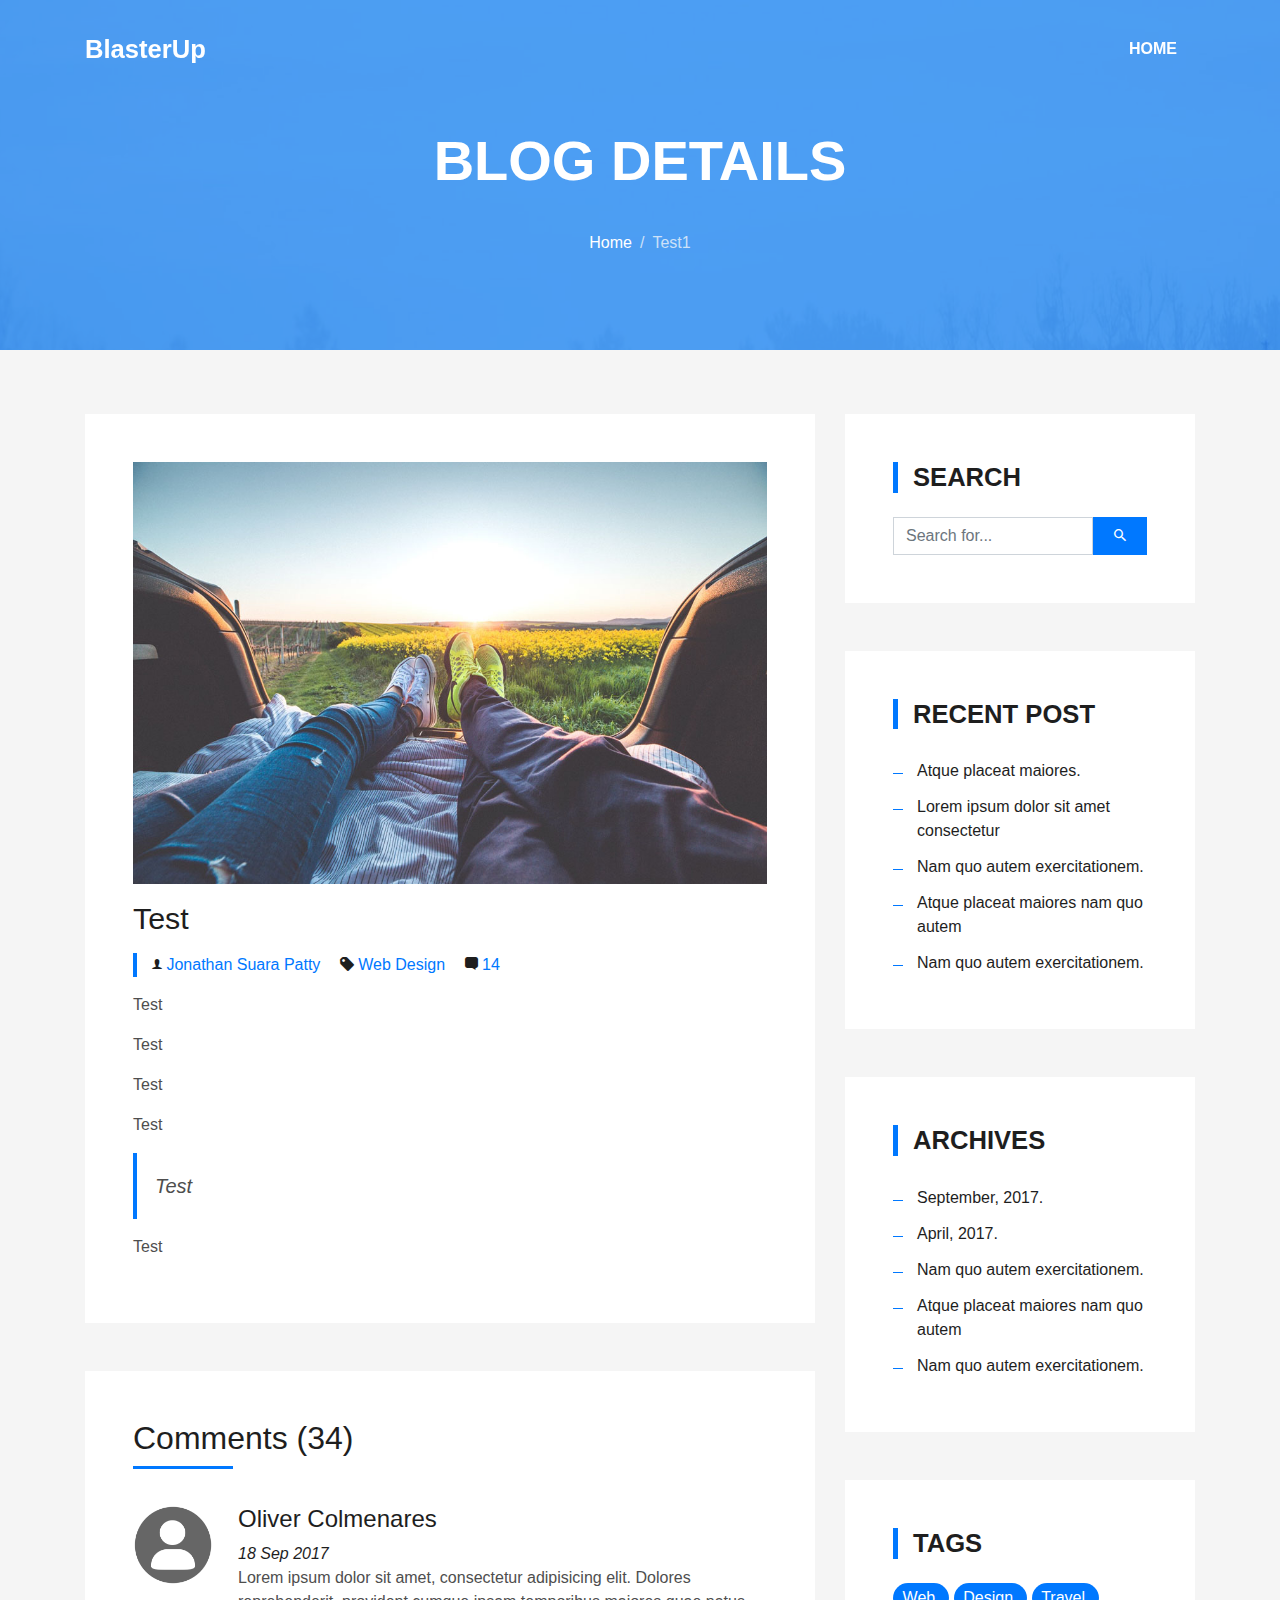
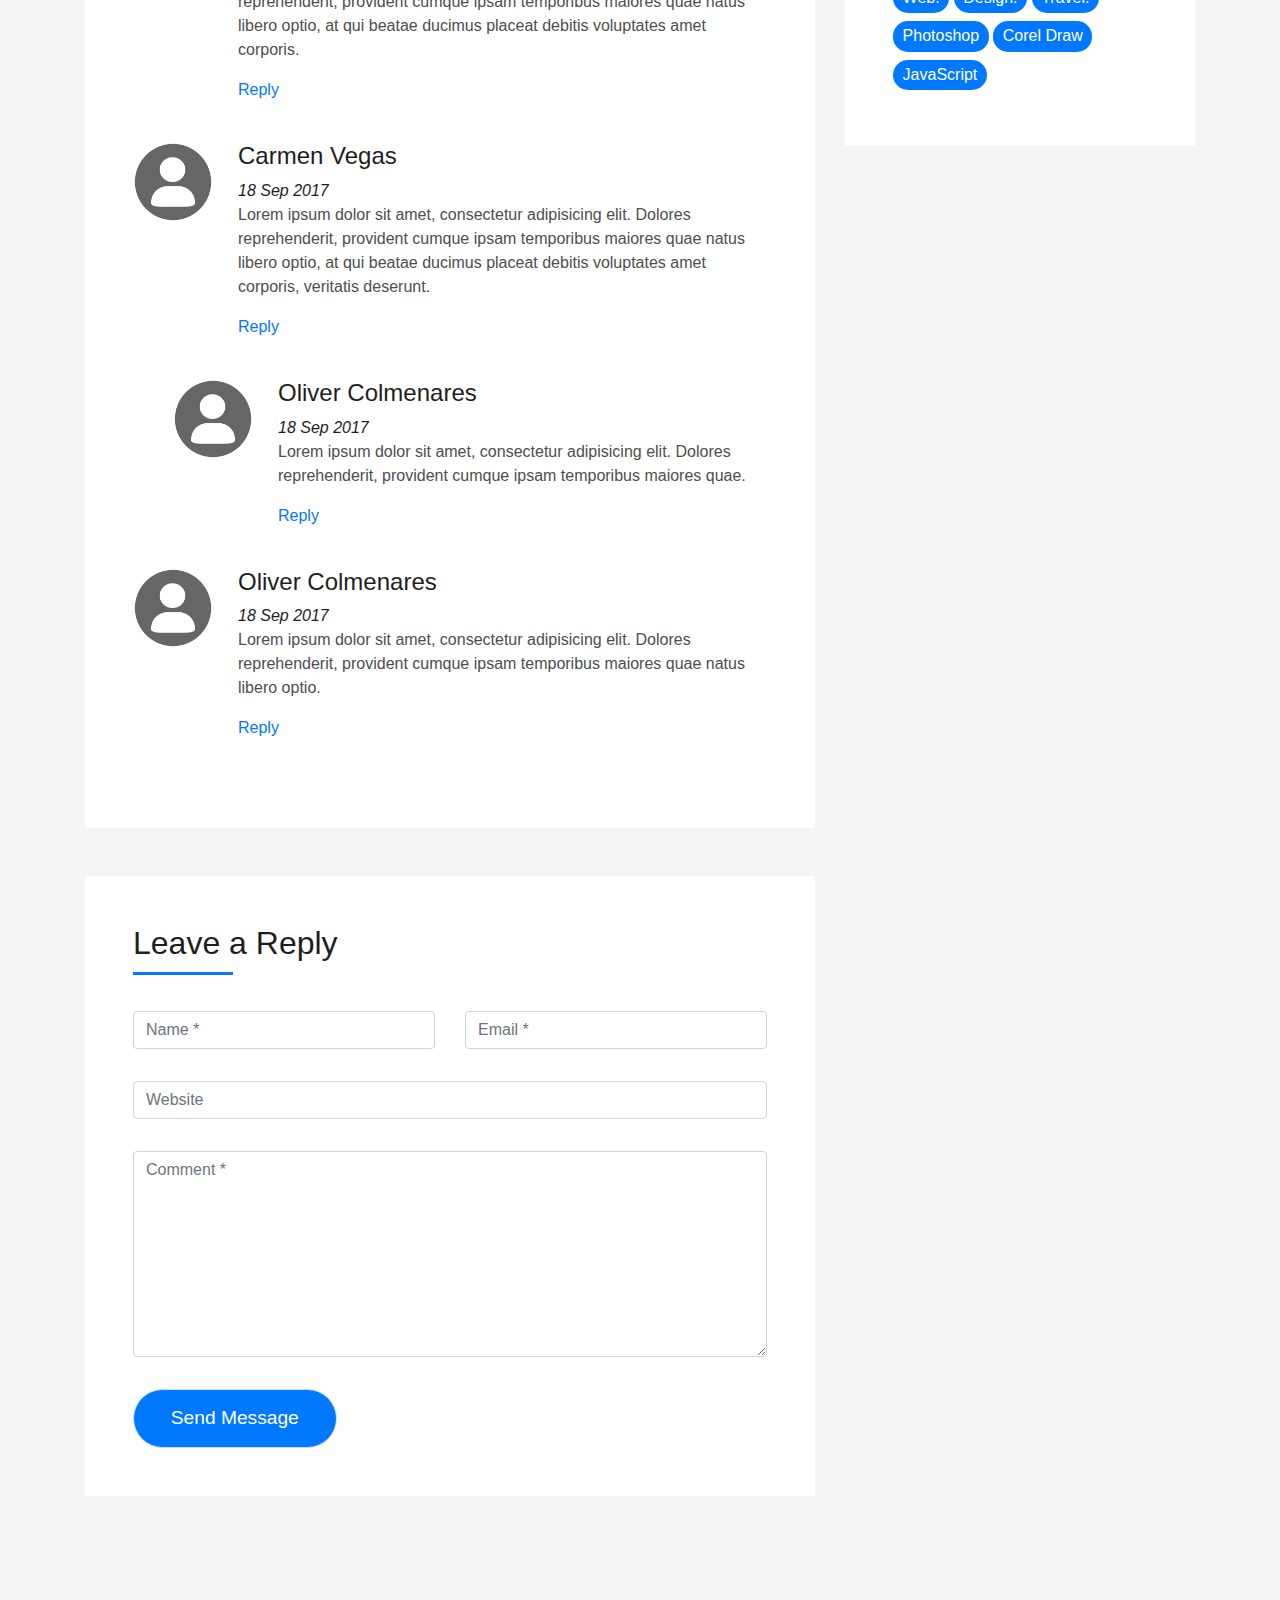
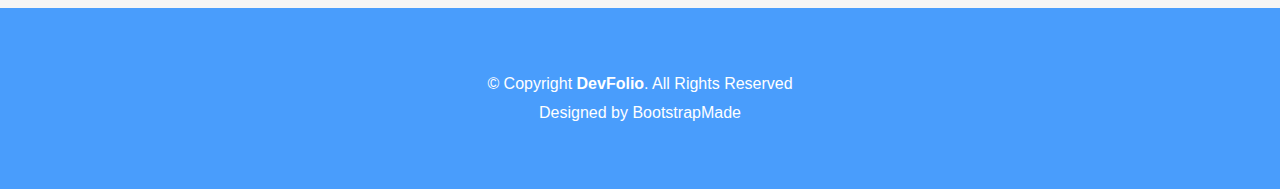
<file: blog-single.html>
<!DOCTYPE html>
<html lang="en">
<head>
  <meta charset="utf-8">
  <title>This is a test blog</title>
  <meta content="width=device-width, initial-scale=1.0" name="viewport">
  <meta content="" name="keywords">
  <meta content="" name="description">

  <!-- Favicons -->
  <link href="img/favicon.png" rel="icon">
  <link href="img/apple-touch-icon.png" rel="apple-touch-icon">

  <!-- Bootstrap CSS File -->
  <link href="lib/bootstrap/css/bootstrap.min.css" rel="stylesheet">

  <!-- Libraries CSS Files -->
  <link href="lib/font-awesome/css/font-awesome.min.css" rel="stylesheet">
  <link href="lib/animate/animate.min.css" rel="stylesheet">
  <link href="lib/ionicons/css/ionicons.min.css" rel="stylesheet">
  <link href="lib/owlcarousel/assets/owl.carousel.min.css" rel="stylesheet">
  <link href="lib/lightbox/css/lightbox.min.css" rel="stylesheet">

  <!-- Main Stylesheet File -->
  <link href="css/style.css" rel="stylesheet">

  <!-- =======================================================
    Theme Name: DevFolio
    Theme URL: https://bootstrapmade.com/devfolio-bootstrap-portfolio-html-template/
    Author: BootstrapMade.com
    License: https://bootstrapmade.com/license/
  ======================================================= -->
</head>

<body>
  <!--/ Nav Star /-->
  <nav class="navbar navbar-b navbar-trans navbar-expand-md fixed-top" id="mainNav">
    <div class="container">
      <a class="navbar-brand js-scroll" href="#page-top">BlasterUp</a>
      <button class="navbar-toggler collapsed" type="button" data-toggle="collapse" data-target="#navbarDefault"
        aria-controls="navbarDefault" aria-expanded="false" aria-label="Toggle navigation">
        <span></span>
        <span></span>
        <span></span>
      </button>
      <div class="navbar-collapse collapse justify-content-end" id="navbarDefault">
        <ul class="navbar-nav">
          <li class="nav-item">
            <a class="nav-link js-scroll" href="index.html">Home</a>
          </li>
        </ul>
      </div>
    </div>
  </nav>
  <!--/ Nav End /-->

  <!--/ Intro Skew Star /-->
  <div class="intro intro-single route bg-image" style="background-image: url(img/overlay-bg.jpg)">
    <div class="overlay-mf"></div>
    <div class="intro-content display-table">
      <div class="table-cell">
        <div class="container">
          <h2 class="intro-title mb-4">Blog Details</h2>
          <ol class="breadcrumb d-flex justify-content-center">
            <li class="breadcrumb-item">
              <a href="index.html">Home</a>
            </li>
            <li class="breadcrumb-item active">Test1</li>
          </ol>
        </div>
      </div>
    </div>
  </div>
  <!--/ Intro Skew End /-->

  <!--/ Section Blog-Single Star /-->
  <section class="blog-wrapper sect-pt4" id="blog">
    <div class="container">
      <div class="row">
        <div class="col-md-8">
          <div class="post-box">
            <div class="post-thumb">
              <img src="img/post-1.jpg" class="img-fluid" alt="">
            </div>
            <div class="post-meta">
              <h1 class="article-title">Test</h1>
              <ul>
                <li>
                  <span class="ion-ios-person"></span>
                  <a href="#">Jonathan Suara Patty</a>
                </li>
                <li>
                  <span class="ion-pricetag"></span>
                  <a href="#">Web Design</a>
                </li>
                <li>
                  <span class="ion-chatbox"></span>
                  <a href="#">14</a>
                </li>
              </ul>
            </div>
            <div class="article-content">
              <p>
                Test
              </p>
              <p>
                Test
              </p>
              <p>
                Test
              </p>
              <p>
                Test
              </p>
              <blockquote class="blockquote">
                <p class="mb-0">Test</p>
              </blockquote>
              <p>
                Test
              </p>
            </div>
          </div>
          <div class="box-comments">
            <div class="title-box-2">
              <h4 class="title-comments title-left">Comments (34)</h4>
            </div>
            <ul class="list-comments">
              <li>
                <div class="comment-avatar">
                  <img src="img/avatar.png" alt="">
                </div>
                <div class="comment-details">
                  <h4 class="comment-author">Oliver Colmenares</h4>
                  <span>18 Sep 2017</span>
                  <p>
                    Lorem ipsum dolor sit amet, consectetur adipisicing elit. Dolores reprehenderit, provident cumque
                    ipsam temporibus maiores
                    quae natus libero optio, at qui beatae ducimus placeat debitis voluptates amet corporis.
                  </p>
                  <a href="3">Reply</a>
                </div>
              </li>
              <li>
                <div class="comment-avatar">
                  <img src="img/avatar.png" alt="">
                </div>
                <div class="comment-details">
                  <h4 class="comment-author">Carmen Vegas</h4>
                  <span>18 Sep 2017</span>
                  <p>
                    Lorem ipsum dolor sit amet, consectetur adipisicing elit. Dolores reprehenderit, provident cumque
                    ipsam temporibus maiores
                    quae natus libero optio, at qui beatae ducimus placeat debitis voluptates amet corporis,
                    veritatis deserunt.
                  </p>
                  <a href="3">Reply</a>
                </div>
              </li>
              <li class="comment-children">
                <div class="comment-avatar">
                  <img src="img/avatar.png" alt="">
                </div>
                <div class="comment-details">
                  <h4 class="comment-author">Oliver Colmenares</h4>
                  <span>18 Sep 2017</span>
                  <p>
                    Lorem ipsum dolor sit amet, consectetur adipisicing elit. Dolores reprehenderit, provident cumque
                    ipsam temporibus maiores
                    quae.
                  </p>
                  <a href="3">Reply</a>
                </div>
              </li>
              <li>
                <div class="comment-avatar">
                  <img src="img/avatar.png" alt="">
                </div>
                <div class="comment-details">
                  <h4 class="comment-author">Oliver Colmenares</h4>
                  <span>18 Sep 2017</span>
                  <p>
                    Lorem ipsum dolor sit amet, consectetur adipisicing elit. Dolores reprehenderit, provident cumque
                    ipsam temporibus maiores
                    quae natus libero optio.
                  </p>
                  <a href="3">Reply</a>
                </div>
              </li>
            </ul>
          </div>
          <div class="form-comments">
            <div class="title-box-2">
              <h3 class="title-left">
                Leave a Reply
              </h3>
            </div>
            <form class="form-mf">
              <div class="row">
                <div class="col-md-6 mb-3">
                  <div class="form-group">
                    <input type="text" class="form-control input-mf" id="inputName" placeholder="Name *" required>
                  </div>
                </div>
                <div class="col-md-6 mb-3">
                  <div class="form-group">
                    <input type="email" class="form-control input-mf" id="inputEmail1" placeholder="Email *" required>
                  </div>
                </div>
                <div class="col-md-12 mb-3">
                  <div class="form-group">
                    <input type="url" class="form-control input-mf" id="inputUrl" placeholder="Website">
                  </div>
                </div>
                <div class="col-md-12 mb-3">
                  <div class="form-group">
                    <textarea id="textMessage" class="form-control input-mf" placeholder="Comment *" name="message"
                      cols="45" rows="8" required></textarea>
                  </div>
                </div>
                <div class="col-md-12">
                  <button type="submit" class="button button-a button-big button-rouded">Send Message</button>
                </div>
              </div>
            </form>
          </div>
        </div>
        <div class="col-md-4">
          <div class="widget-sidebar sidebar-search">
            <h5 class="sidebar-title">Search</h5>
            <div class="sidebar-content">
              <form>
                <div class="input-group">
                  <input type="text" class="form-control" placeholder="Search for..." aria-label="Search for...">
                  <span class="input-group-btn">
                    <button class="btn btn-secondary btn-search" type="button">
                      <span class="ion-android-search"></span>
                    </button>
                  </span>
                </div>
              </form>
            </div>
          </div>
          <div class="widget-sidebar">
            <h5 class="sidebar-title">Recent Post</h5>
            <div class="sidebar-content">
              <ul class="list-sidebar">
                <li>
                  <a href="#">Atque placeat maiores.</a>
                </li>
                <li>
                  <a href="#">Lorem ipsum dolor sit amet consectetur</a>
                </li>
                <li>
                  <a href="#">Nam quo autem exercitationem.</a>
                </li>
                <li>
                  <a href="#">Atque placeat maiores nam quo autem</a>
                </li>
                <li>
                  <a href="#">Nam quo autem exercitationem.</a>
                </li>
              </ul>
            </div>
          </div>
          <div class="widget-sidebar">
            <h5 class="sidebar-title">Archives</h5>
            <div class="sidebar-content">
              <ul class="list-sidebar">
                <li>
                  <a href="#">September, 2017.</a>
                </li>
                <li>
                  <a href="#">April, 2017.</a>
                </li>
                <li>
                  <a href="#">Nam quo autem exercitationem.</a>
                </li>
                <li>
                  <a href="#">Atque placeat maiores nam quo autem</a>
                </li>
                <li>
                  <a href="#">Nam quo autem exercitationem.</a>
                </li>
              </ul>
            </div>
          </div>
          <div class="widget-sidebar widget-tags">
            <h5 class="sidebar-title">Tags</h5>
            <div class="sidebar-content">
              <ul>
                <li>
                  <a href="#">Web.</a>
                </li>
                <li>
                  <a href="#">Design.</a>
                </li>
                <li>
                  <a href="#">Travel.</a>
                </li>
                <li>
                  <a href="#">Photoshop</a>
                </li>
                <li>
                  <a href="#">Corel Draw</a>
                </li>
                <li>
                  <a href="#">JavaScript</a>
                </li>
              </ul>
            </div>
          </div>
        </div>
      </div>
    </div>
  </section>
  <!--/ Section Blog-Single End /-->

  <!--/ Section Contact-Footer Star /-->
  <section class="paralax-mf footer-paralax bg-image sect-mt4 route" style="background-image: url(img/overlay-bg.jpg)">
    <div class="overlay-mf"></div>
    <footer>
      <div class="container">
        <div class="row">
          <div class="col-sm-12">
            <div class="copyright-box">
              <p class="copyright">&copy; Copyright <strong>DevFolio</strong>. All Rights Reserved</p>
              <div class="credits">
                <!--
                  All the links in the footer should remain intact.
                  You can delete the links only if you purchased the pro version.
                  Licensing information: https://bootstrapmade.com/license/
                  Purchase the pro version with working PHP/AJAX contact form: https://bootstrapmade.com/buy/?theme=DevFolio
                -->
                Designed by <a href="https://bootstrapmade.com/">BootstrapMade</a>
              </div>
            </div>
          </div>
        </div>
      </div>
    </footer>
  </section>
  <!--/ Section Contact-footer End /-->

  <a href="#" class="back-to-top"><i class="fa fa-chevron-up"></i></a>
  <div id="preloader"></div>

  <!-- JavaScript Libraries -->
  <script src="lib/jquery/jquery.min.js"></script>
  <script src="lib/jquery/jquery-migrate.min.js"></script>
  <script src="lib/popper/popper.min.js"></script>
  <script src="lib/bootstrap/js/bootstrap.min.js"></script>
  <script src="lib/easing/easing.min.js"></script>
  <script src="lib/counterup/jquery.waypoints.min.js"></script>
  <script src="lib/counterup/jquery.counterup.js"></script>
  <script src="lib/owlcarousel/owl.carousel.min.js"></script>
  <script src="lib/lightbox/js/lightbox.min.js"></script>
  <script src="lib/typed/typed.min.js"></script>
  <!-- Contact Form JavaScript File -->
  <script src="contactform/contactform.js"></script>

  <!-- Template Main Javascript File -->
  <script src="js/main.js"></script>

</body>
</html>
</file>
<file: css/style.css>
/*
  Theme Name: DevFolio
  Theme URL: https://bootstrapmade.com/devfolio-bootstrap-portfolio-html-template/
  Author: BootstrapMade.com
  License: https://bootstrapmade.com/license/
*/

/*======================================
//--//-->   STYLES GENERALES
======================================*/

body {
  background-color: #f5f5f5;
  color: #4e4e4e;
}

h1,
h2,
h3,
h4,
h5,
h6 {
  color: #1e1e1e;
}

a {
  color: #1e1e1e;
  transition: all 0.5s ease-in-out;
}

a:hover {
  color: #0078ff;
  text-decoration: none;
  transition: all 0.5s ease-in-out;
}

.p-r {
  position: relative;
}

.color-a {
  color: #0078ff;
}

.color-d {
  color: #f5f5f5;
}

.color-text-a {
  color: #4e4e4e;
}

.box-shadow,
.paralax-mf,
.service-box,
.work-box,
.card-blog {
  box-shadow: 0 13px 8px -10px rgba(0, 0, 0, 0.1);
}

.box-shadow-a,
.button:hover {
  box-shadow: 0 0 0 4px #cde1f8;
}

.display-5 {
  font-size: 2.5rem;
  font-weight: 300;
  line-height: 1.1;
}

.display-6 {
  font-size: 2rem;
  font-weight: 300;
  line-height: 1.1;
}

.avatar {
  width: 32px;
  height: 32px;
  margin-right: 4px;
  overflow: hidden;
}

.bg-image {
  background-repeat: no-repeat;
  background-attachment: fixed;
  background-size: cover;
  background-position: center center;
}

.overlay-mf {
  background-color: #0078ff;
}

.overlay-mf {
  position: absolute;
  top: 0;
  left: 0px;
  padding: 0;
  height: 100%;
  width: 100%;
  opacity: .7;
}

.paralax-mf {
  position: relative;
  padding: 8rem 0;
}

.display-table {
  width: 100%;
  height: 100%;
  display: table;
}

.table-cell {
  display: table-cell;
  vertical-align: middle;
}

/*--/ Sections /--*/

.sect-4 {
  padding: 4rem 0;
}

.sect-pt4 {
  padding-top: 4rem;
}

.sect-mt4 {
  margin-top: 4rem;
}

/*--/ Title s /--*/

.title-s {
  font-weight: 600;
  color: #1e1e1e;
  font-size: 1.1rem;
}

/*--/ Title A /--*/

.title-box {
  margin-bottom: 4rem;
}

.title-a {
  font-size: 3rem;
  font-weight: bold;
  text-transform: uppercase;
}

.subtitle-a {
  color: #4e4e4e;
}

.line-mf {
  width: 40px;
  height: 5px;
  background-color: #0078ff;
  margin: 0 auto;
}

/*--/ Title Left /--*/

.title-box-2 {
  margin-bottom: 3rem;
}

.title-left {
  font-size: 2rem;
  position: relative;
}

.title-left:before {
  content: '';
  position: absolute;
  height: 3px;
  background-color: #0078ff;
  width: 100px;
  bottom: -12px;
}

/*------/ Box /------*/

.box-pl2 {
  padding-left: 2rem;
}

.box-shadow-full {
  padding: 3rem 1.25rem;
  position: relative;
  background-color: #fff;
  margin-bottom: 3rem;
  z-index: 2;
  box-shadow: 0 1px 1px 0 rgba(0, 0, 0, 0.06), 0 2px 5px 0 rgba(0, 0, 0, 0.2);
}

/*------/ Socials /------*/

.socials {
  padding: 1.5rem 0;
}

.socials ul li {
  display: inline-block;
}

.socials .ico-circle {
  height: 40px;
  width: 40px;
  font-size: 1.7rem;
  border-radius: 50%;
  line-height: 1.4;
  margin: 0 15px 0 0;
  box-shadow: 0 0 0 3px #0078ff;
  transition: all 500ms ease;
}

.socials .ico-circle:hover {
  background-color: #0078ff;
  color: #fff;
  box-shadow: 0 0 0 3px #cde1f8;
  transition: all 500ms ease;
}

/*------/ Ul resect /------*/

.ul-resect,
.socials ul,
.list-ico,
.blog-wrapper .post-meta ul,
.box-comments .list-comments,
.widget-sidebar .list-sidebar,
.widget-tags ul {
  list-style: none;
  padding-left: 0;
  margin-bottom: 0;
}

.list-ico {
  line-height: 2;
}

.list-ico span {
  color: #0078ff;
  margin-right: 10px;
}

/*------/ Ico Circle /------*/

.ico-circle {
  height: 100px;
  width: 100px;
  font-size: 2rem;
  border-radius: 50%;
  line-height: 1.55;
  margin: 0 auto;
  text-align: center;
  box-shadow: 0 0 0 10px #0078ff;
  display: block;
}

/*------/ Owl Carousel /------*/

.owl-theme .owl-dots {
  text-align: center;
  margin-top: 18px;
}

.owl-theme .owl-dots .owl-dot {
  display: inline-block;
}

.owl-theme .owl-dots .owl-dot span {
  width: 18px;
  height: 7px;
  margin: 5px 5px;
  background: #cde1f8;
  border: 0px solid #cde1f8;
  display: block;
  transition: all 0.6s ease-in-out;
  cursor: pointer;
}

.owl-theme .owl-dots .owl-dot:hover span {
  background-color: #cde1f8;
}

.owl-theme .owl-dots .owl-dot.active span {
  background-color: #1B1B1B;
  width: 25px;
}

/*--/ Scrolltop s /--*/

.scrolltop-mf {
  position: relative;
  display: none;
}

.scrolltop-mf span {
  z-index: 999;
  position: fixed;
  width: 42px;
  height: 42px;
  background-color: #0078ff;
  opacity: .7;
  font-size: 1.6rem;
  line-height: 1.5;
  text-align: center;
  color: #fff;
  top: auto;
  left: auto;
  right: 30px;
  bottom: 50px;
  cursor: pointer;
  border-radius: 50%;
}

/* Back to top button */

.back-to-top {
  position: fixed;
  display: none;
  background: #0078ff;
  color: #fff;
  width: 44px;
  height: 44px;
  text-align: center;
  line-height: 1;
  font-size: 16px;
  border-radius: 50%;
  right: 15px;
  bottom: 15px;
  transition: background 0.5s;
  z-index: 11;
}

.back-to-top i {
  padding-top: 12px;
  color: #fff;
}

/* Prelaoder */

#preloader {
  position: fixed;
  top: 0;
  left: 0;
  right: 0;
  bottom: 0;
  z-index: 9999;
  overflow: hidden;
  background: #fff;
}

#preloader:before {
  content: "";
  position: fixed;
  top: calc(50% - 30px);
  left: calc(50% - 30px);
  border: 6px solid #f2f2f2;
  border-top: 6px solid #0078ff;
  border-radius: 50%;
  width: 60px;
  height: 60px;
  -webkit-animation: animate-preloader 1s linear infinite;
  animation: animate-preloader 1s linear infinite;
}

@-webkit-keyframes animate-preloader {
  0% {
    -webkit-transform: rotate(0deg);
    transform: rotate(0deg);
  }

  100% {
    -webkit-transform: rotate(360deg);
    transform: rotate(360deg);
  }
}

@keyframes animate-preloader {
  0% {
    -webkit-transform: rotate(0deg);
    transform: rotate(0deg);
  }

  100% {
    -webkit-transform: rotate(360deg);
    transform: rotate(360deg);
  }
}

/*======================================
//--//-->   NAVBAR
======================================*/

.navbar-b {
  transition: all .5s ease-in-out;
  background-color: transparent;
  padding-top: 1.563rem;
  padding-bottom: 1.563rem;
}

.navbar-b.navbar-reduce {
  box-shadow: 0px 6px 9px 0px rgba(0, 0, 0, 0.06);
}

.navbar-b.navbar-trans .nav-item,
.navbar-b.navbar-reduce .nav-item {
  position: relative;
  padding-right: 10px;
  padding-left: 0;
}

.navbar-b.navbar-trans .nav-link,
.navbar-b.navbar-reduce .nav-link {
  color: #fff;
  text-transform: uppercase;
  font-weight: 600;
}

.navbar-b.navbar-trans .nav-link:before,
.navbar-b.navbar-reduce .nav-link:before {
  content: '';
  position: absolute;
  margin-left: 0px;
  width: 0%;
  bottom: 0;
  left: 0;
  height: 2px;
  transition: all 500ms ease;
}

.navbar-b.navbar-trans .nav-link:hover,
.navbar-b.navbar-reduce .nav-link:hover {
  color: #1B1B1B;
}

.navbar-b.navbar-trans .nav-link:hover:before,
.navbar-b.navbar-reduce .nav-link:hover:before {
  width: 35px;
}

.navbar-b.navbar-trans .show > .nav-link:before,
.navbar-b.navbar-trans .active > .nav-link:before,
.navbar-b.navbar-trans .nav-link.show:before,
.navbar-b.navbar-trans .nav-link.active:before,
.navbar-b.navbar-reduce .show > .nav-link:before,
.navbar-b.navbar-reduce .active > .nav-link:before,
.navbar-b.navbar-reduce .nav-link.show:before,
.navbar-b.navbar-reduce .nav-link.active:before {
  width: 35px;
}

.navbar-b.navbar-trans .nav-link:before {
  background-color: #fff;
}

.navbar-b.navbar-trans .nav-link:hover {
  color: #fff;
}

.navbar-b.navbar-trans .show > .nav-link,
.navbar-b.navbar-trans .active > .nav-link,
.navbar-b.navbar-trans .nav-link.show,
.navbar-b.navbar-trans .nav-link.active {
  color: #fff;
}

.navbar-b.navbar-reduce {
  transition: all .5s ease-in-out;
  background-color: #fff;
  padding-top: 15px;
  padding-bottom: 15px;
}

.navbar-b.navbar-reduce .nav-link {
  color: #0078ff;
}

.navbar-b.navbar-reduce .nav-link:before {
  background-color: #0078ff;
}

.navbar-b.navbar-reduce .nav-link:hover {
  color: #0078ff;
}

.navbar-b.navbar-reduce .show > .nav-link,
.navbar-b.navbar-reduce .active > .nav-link,
.navbar-b.navbar-reduce .nav-link.show,
.navbar-b.navbar-reduce .nav-link.active {
  color: #0078ff;
}

.navbar-b.navbar-reduce .navbar-brand {
  color: #0078ff;
}

.navbar-b.navbar-reduce .navbar-toggler span {
  background-color: #1B1B1B;
}

.navbar-b .navbar-brand {
  color: #fff;
  font-size: 1.6rem;
  font-weight: 600;
}

.navbar-b .navbar-nav .dropdown-item.show .dropdown-menu,
.navbar-b .dropdown.show .dropdown-menu,
.navbar-b .dropdown-btn.show .dropdown-menu {
  -webkit-transform: translate3d(0px, 0px, 0px);
  transform: translate3d(0px, 0px, 0px);
  visibility: visible !important;
}

.navbar-b .dropdown-menu {
  margin: 1.12rem 0 0;
  border-radius: 0;
}

.navbar-b .dropdown-menu .dropdown-item {
  padding: .7rem 1.7rem;
  transition: all 500ms ease;
}

.navbar-b .dropdown-menu .dropdown-item:hover {
  background-color: #0078ff;
  color: #fff;
  transition: all 500ms ease;
}

.navbar-b .dropdown-menu .dropdown-item.active {
  background-color: #0078ff;
}

/*--/ Hamburger Navbar /--*/

.navbar-toggler {
  position: relative;
}

.navbar-toggler:focus,
.navbar-toggler:active {
  outline: 0;
}

.navbar-toggler span {
  display: block;
  background-color: #fff;
  height: 3px;
  width: 25px;
  margin-top: 4px;
  margin-bottom: 4px;
  -webkit-transform: rotate(0deg);
  transform: rotate(0deg);
  left: 0;
  opacity: 1;
}

.navbar-toggler span:nth-child(1),
.navbar-toggler span:nth-child(3) {
  transition: -webkit-transform .35s ease-in-out;
  transition: transform .35s ease-in-out;
  transition: transform .35s ease-in-out, -webkit-transform .35s ease-in-out;
}

.navbar-toggler:not(.collapsed) span:nth-child(1) {
  position: absolute;
  left: 12px;
  top: 10px;
  -webkit-transform: rotate(135deg);
  transform: rotate(135deg);
  opacity: 0.9;
}

.navbar-toggler:not(.collapsed) span:nth-child(2) {
  height: 12px;
  visibility: hidden;
  background-color: transparent;
}

.navbar-toggler:not(.collapsed) span:nth-child(3) {
  position: absolute;
  left: 12px;
  top: 10px;
  -webkit-transform: rotate(-135deg);
  transform: rotate(-135deg);
  opacity: 0.9;
}

/*======================================
//--//-->   INTRO
======================================*/

.intro {
  height: 100vh;
  position: relative;
  color: #fff;
}

.intro .intro-content {
  text-align: center;
  position: absolute;
}

.intro .overlay-itro {
  background-color: rgba(0, 0, 0, 0.6);
  position: absolute;
  top: 0;
  left: 0px;
  padding: 0;
  height: 100%;
  width: 100%;
  opacity: .9;
}

.intro .intro-title {
  color: #fff;
  font-weight: 600;
  font-size: 3rem;
}

.intro .intro-subtitle {
  font-size: 1.5rem;
  font-weight: 300;
}

.intro .text-slider-items {
  display: none;
}

.intro-single {
  height: 350px;
}

.intro-single .intro-content {
  margin-top: 30px;
}

.intro-single .intro-title {
  text-transform: uppercase;
  font-size: 3rem;
}

.intro-single .breadcrumb {
  background-color: transparent;
  color: #0078ff;
}

.intro-single .breadcrumb .breadcrumb-item:before {
  color: #cde1f8;
}

.intro-single .breadcrumb .breadcrumb-item.active {
  color: #cde1f8;
}

.intro-single .breadcrumb a {
  color: #fff;
}

/*======================================
//--//-->   ABOUT
======================================*/

.about-mf .box-shadow-full {
  padding-top: 4rem;
  padding-bottom: 4rem;
}

.about-mf .about-img {
  margin-bottom: 2rem;
}

.about-mf .about-img img {
  margin-left: 10px;
}

.skill-mf span {
  color: #4e4e4e;
}

.skill-mf .progress {
  background-color: #cde1f8;
  margin: .5rem 0 1.2rem 0;
  border-radius: 0;
  height: .7rem;
}

.skill-mf .progress .progress-bar {
  height: .7rem;
  background-color: #0078ff;
}

/*======================================
//--//-->   SERVICES
======================================*/

.service-box {
  background-color: #fff;
  padding: 2.5rem 1.3rem;
  border-radius: 1rem;
  margin-bottom: 3rem;
}

.service-box:hover .ico-circle {
  transition: all 500ms ease;
  color: #fff;
  background-color: #0078ff;
  box-shadow: 0 0 0 10px #cde1f8;
}

.service-box .service-ico {
  margin-bottom: 1rem;
  color: #1e1e1e;
}

.service-box .ico-circle {
  transition: all 500ms ease;
  font-size: 4rem;
}

.service-box .s-title {
  font-size: 1.4rem;
  text-transform: uppercase;
  text-align: center;
  padding: .4rem 0;
}

.service-box .s-description {
  color: #4e4e4e;
}

/*======================================
//--//-->   COUNTER
======================================*/

.counter-box {
  color: #fff;
  text-align: center;
}

.counter-ico {
  margin-bottom: 1rem;
}

.counter-ico .ico-circle {
  height: 60px;
  width: 60px;
  line-height: 1.8;
  box-shadow: 0 0 0 10px #cde1f8;
}

.counter-num .counter {
  font-size: 2rem;
  margin-bottom: 0;
}

/*======================================
//--//-->   PORTFOLIO
======================================*/

.work-box {
  margin-bottom: 3rem;
  -webkit-backface-visibility: hidden;
  backface-visibility: hidden;
  background-color: #fff;
}

.work-box:hover img {
  -webkit-transform: scale(1.3);
  transform: scale(1.3);
}

.work-img {
  display: block;
  overflow: hidden;
}

.work-img img {
  transition: all 1s;
}

.work-content {
  padding: 2rem 3% 1rem 4%;
}

.work-content .w-more {
  color: #4e4e4e;
  font-size: .8rem;
}

.work-content .w-more .w-ctegory {
  color: #0078ff;
}

.work-content .w-like {
  font-size: 2.5rem;
  color: #0078ff;
  float: right;
}

.work-content .w-like a {
  color: #0078ff;
}

.work-content .w-like .num-like {
  font-size: .7rem;
}

.w-title {
  font-size: 1.2rem;
}

/*======================================
//--//-->   TESTIMONIALS
======================================*/

.testimonials .owl-carousel .owl-item img {
  width: 25%;
}

.testimonial-box {
  color: #fff;
  text-align: center;
}

.testimonial-box .author-test {
  margin-top: 1rem;
}

.testimonial-box .author-test img {
  margin: 0 auto;
}

.testimonial-box .author {
  color: #fff;
  text-transform: uppercase;
  font-weight: 600;
  margin: 1rem 0;
  display: block;
  font-size: 1.4rem;
}

.testimonial-box .comit {
  font-size: 2rem;
  color: #0078ff;
  background-color: #fff;
  width: 52px;
  height: 52px;
  display: block;
  margin: 0 auto;
  border-radius: 50%;
  line-height: 1.6;
}

/*======================================
//--//-->   BLOG
======================================*/

.card-blog .card-body {
  position: relative;
}

.card-blog .card-category-box {
  position: absolute;
  text-align: center;
  top: -16px;
  left: 15px;
  right: 15px;
  line-height: 25px;
  overflow: hidden;
}

.card-blog .card-category {
  display: inline-block;
  color: #fff;
  padding: 0 15px 5px;
  overflow: hidden;
  background-color: #0078ff;
  border-radius: 4px;
}

.card-blog .card-category .category {
  color: #fff;
  display: inline-block;
  text-transform: uppercase;
  font-size: .7rem;
  letter-spacing: .1px;
  margin-bottom: 0;
}

.card-blog .card-title {
  font-size: 1.3rem;
  margin-top: .6rem;
}

.card-blog .card-description {
  color: #4e4e4e;
}

.card-blog .post-author {
  display: inline-block;
}

.card-blog .post-date {
  color: #4e4e4e;
  display: inline-block;
  float: right;
}

/*======================================
//--//-->   BLOG-SINGLE
======================================*/

.post-box,
.form-comments,
.box-comments,
.widget-sidebar {
  padding: 2rem;
  background-color: #fff;
  margin-bottom: 3rem;
}

.blog-wrapper .article-title {
  font-size: 1.5rem;
}

.blog-wrapper .post-meta {
  margin: 1rem 0;
}

.blog-wrapper .post-meta ul {
  border-left: 4px solid #0078ff;
  margin-top: 1rem;
}

.blog-wrapper .post-meta ul li {
  display: inline-block;
  margin-left: 15px;
}

.blog-wrapper .post-meta ul a {
  color: #0078ff;
}

.blog-wrapper .post-meta ul span {
  color: #1e1e1e;
}

.blog-wrapper .blockquote {
  border-left: 4px solid #0078ff;
  padding: 18px;
  font-style: italic;
}

/*------/ Comments /------*/

.box-comments .list-comments li {
  padding-bottom: 40px;
}

.box-comments .list-comments .comment-avatar {
  display: table-cell;
  vertical-align: top;
}

.box-comments .list-comments .comment-avatar img {
  width: 80px;
  height: 80px;
}

.box-comments .list-comments .comment-author {
  font-size: 1.3rem;
}

.box-comments .list-comments .comment-details {
  display: table-cell;
  vertical-align: top;
  padding-left: 25px;
}

.box-comments .list-comments a {
  color: #0078ff;
}

.box-comments .list-comments span {
  color: #1e1e1e;
  font-style: italic;
}

.box-comments .comment-children {
  margin-left: 40px;
}

/*------/ Sidebar /------*/

.widget-sidebar .sidebar-title {
  font-size: 1.6rem;
  font-weight: 600;
  border-left: 5px solid #0078ff;
  padding-left: 15px;
  text-transform: uppercase;
  margin-bottom: 1.5rem;
}

.widget-sidebar .list-sidebar li {
  position: relative;
  padding: 6px 0 6px 24px;
}

.widget-sidebar .list-sidebar li:before {
  position: absolute;
  content: "";
  width: 10px;
  height: 1px;
  left: 0;
  background-color: #0078ff;
  top: 20px;
}

.sidebar-search input {
  background-color: #fff;
  border-radius: 0;
  transition: all 0.5s ease-in-out;
}

.sidebar-search .btn-search {
  background-color: #0078ff;
  border-color: #0078ff;
  border-radius: 0;
  padding-left: 20px;
  padding-right: 20px;
}

.widget-tags ul li {
  display: inline-block;
  background-color: #0078ff;
  padding: .2rem .6rem;
  margin-bottom: .5rem;
  border-radius: 15px;
}

.widget-tags ul li a {
  color: #fff;
}

/*======================================
//--//-->   CONTACT
======================================*/

.footer-paralax {
  padding: 4rem 0 0 0;
}

.contact-mf {
  margin-top: 4rem;
}

/*======================================
//--//-->   FOOTER
======================================*/

footer {
  text-align: center;
  color: #fff;
  padding-bottom: 4rem;
}

footer .copyright {
  margin-bottom: .3rem;
}

footer .credits {
  margin-bottom: 0;
}

footer .credits a {
  color: #fff;
}

/*======================================
//--//-->   CONtaCT FORM
======================================*/

#sendmessage {
  color: #0078ff;
  border: 1px solid #0078ff;
  display: none;
  text-align: center;
  padding: 15px;
  font-weight: 600;
  margin-bottom: 15px;
}

#errormessage {
  color: red;
  display: none;
  border: 1px solid red;
  text-align: center;
  padding: 15px;
  font-weight: 600;
  margin-bottom: 15px;
}

#sendmessage.show,
#errormessage.show,
.show {
  display: block;
}

.validation {
  color: red;
  display: none;
  margin: 0 0 20px;
  font-weight: 400;
  font-size: 13px;
}

/*======================================
//--//-->   BUTTON
======================================*/

.button {
  display: inline-block;
  padding: .3rem .6rem;
  text-align: center;
  vertical-align: middle;
  -webkit-user-select: none;
  -moz-user-select: none;
  -ms-user-select: none;
  user-select: none;
  font-size: 1rem;
  border-radius: .3rem;
  border: 1px solid transparent;
  transition: all 500ms ease;
  cursor: pointer;
}

.button:focus {
  outline: 0;
}

.button:hover {
  background-color: #0062d3;
  color: #fff;
  transition: all 500ms ease;
}

.button-a {
  background-color: #0078ff;
  color: #fff;
  border-color: #cde1f8;
}

.button-big {
  padding: .9rem 2.3rem;
  font-size: 1.2rem;
}

.button-rouded {
  border-radius: 5rem;
}

.btn-lg {
  padding: .5rem 1rem;
  font-size: 1.25rem;
  line-height: 1.5;
  border-radius: .3rem;
}

@media (min-width: 577px) {
  .counter-box {
    margin-bottom: 1.8rem;
  }
}

@media (min-width: 767px) {
  .about-mf .box-pl2 {
    margin-top: 3rem;
    padding-left: 0rem;
  }

  .card-blog {
    margin-bottom: 3rem;
  }

  .contact-mf .box-pl2 {
    margin-top: 3rem;
    padding-left: 0rem;
  }
}

@media (min-width: 768px) {
  .box-shadow-full {
    padding: 3rem;
  }

  .navbar-b.navbar-trans .nav-item,
  .navbar-b.navbar-reduce .nav-item {
    padding-left: 10px;
  }

  .navbar-b.navbar-trans .nav-link:before,
  .navbar-b.navbar-reduce .nav-link:before {
    margin-left: 18px;
  }

  .intro .intro-title {
    font-size: 4.5rem;
  }

  .intro .intro-subtitle {
    font-size: 2.5rem;
  }

  .intro-single .intro-title {
    font-size: 3.5rem;
  }

  .testimonial-box .description {
    padding: 0 5rem;
  }

  .post-box,
  .form-comments,
  .box-comments,
  .widget-sidebar {
    padding: 3rem;
  }

  .blog-wrapper .article-title {
    font-size: 1.9rem;
  }

  .box-comments .list-comments .comment-author {
    font-size: 1.5rem;
  }
}

@media (min-width: 992px) {
  .testimonial-box .description {
    padding: 0 8rem;
  }
}

@media (min-width: 1200px) {
  .testimonial-box .description {
    padding: 0 13rem;
  }
}

@media (max-width: 1024px) {
  .bg-image {
    background-attachment: scroll;
  }
}

@media (max-width: 768px) {
  .back-to-top {
    bottom: 15px;
  }
}
</file>
